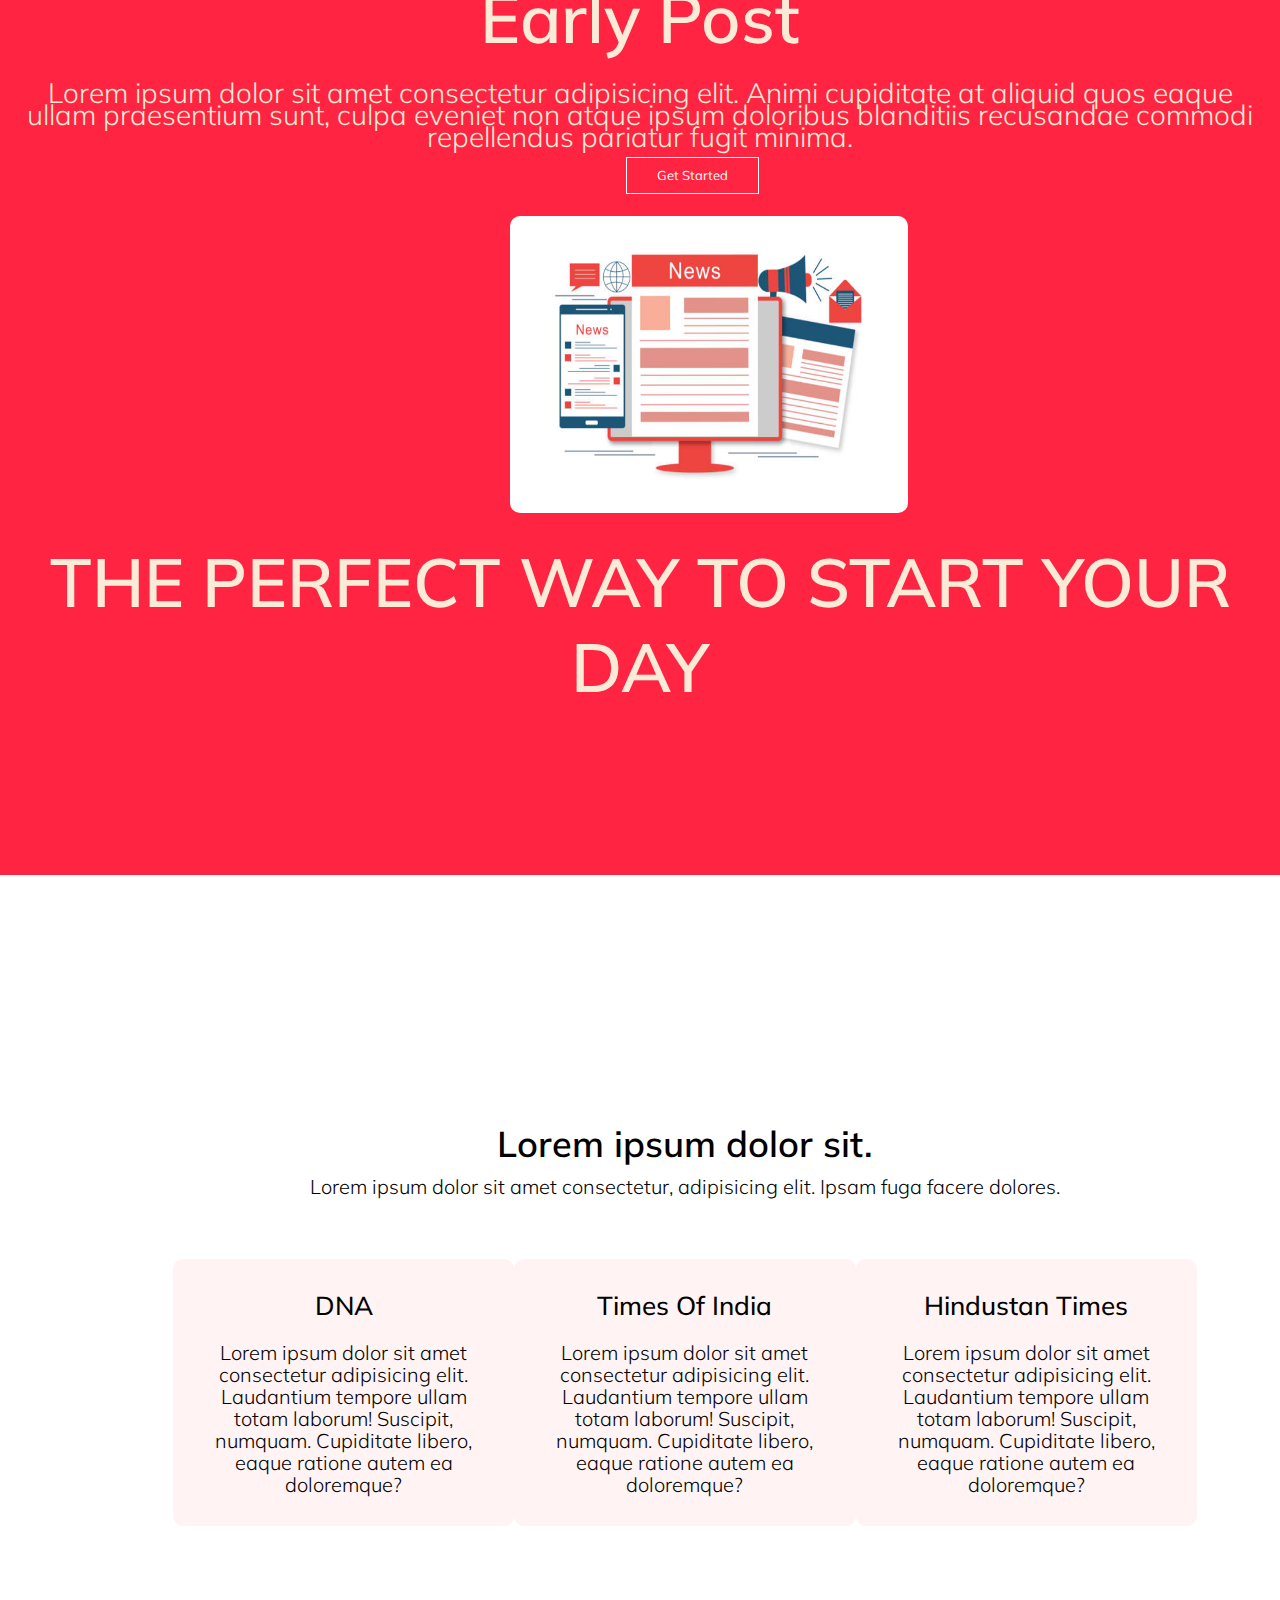
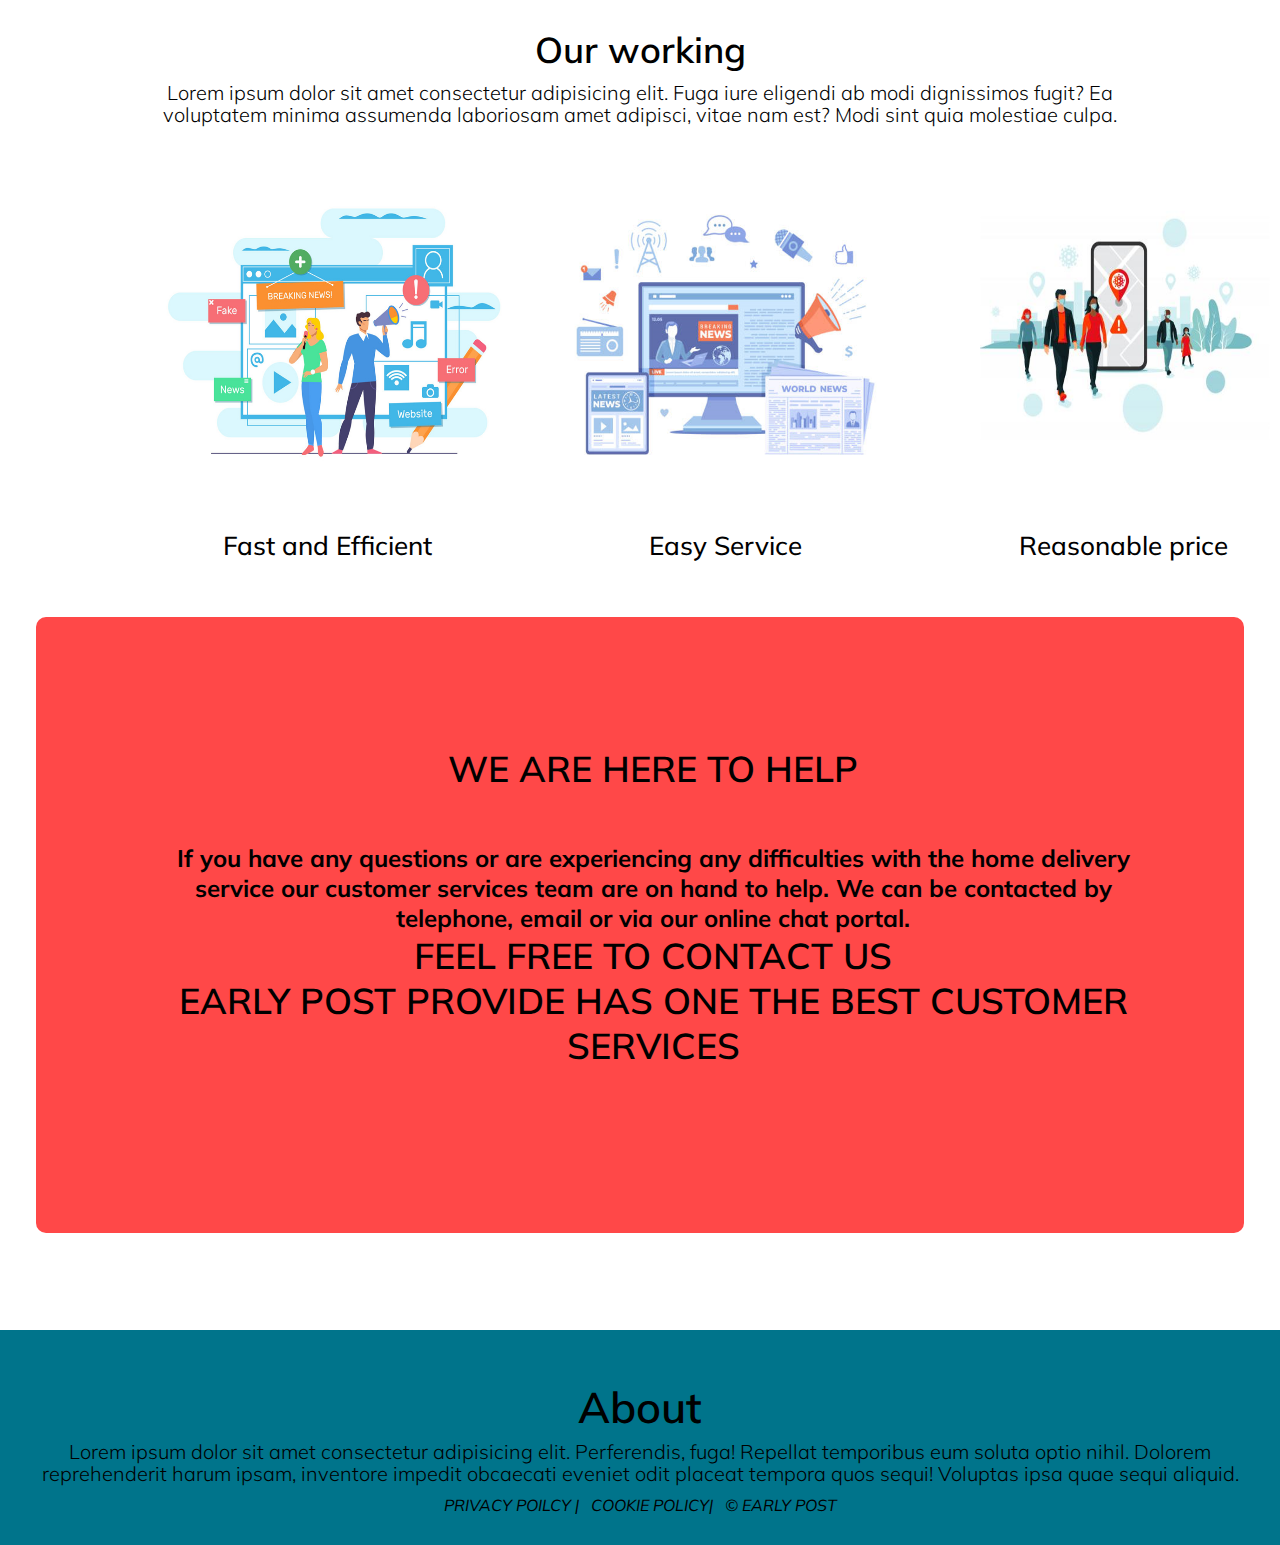
<file: index.html>
<!DOCTYPE html>
<html lang="en">

<head>
    <meta charset="UTF-8">
    <meta http-equiv="X-UA-Compatible" content="IE=edge">
    <meta name="viewport" content="width=device-width, initial-scale=1.0">
    <title>Early post</title>
    <link rel="stylesheet" href="/style.css">
</head>

<body>
    <section class="Image">

        <div class="TEXTBOX">
            <h1>Early Post</h1>
            <p>Lorem ipsum dolor sit amet consectetur adipisicing elit. Animi cupiditate at aliquid quos eaque ullam
                praesentium sunt, culpa eveniet non atque ipsum doloribus blanditiis recusandae commodi repellendus
                pariatur
                fugit minima.</p>
            <a href="" class="btn">Get Started</a>
            <img src="final.png" alt="">
            <h1>THE PERFECT WAY TO START YOUR DAY</h1>

        </div>

    </section>
    <section class="props">
        <h1>Lorem ipsum dolor sit.</h1>
        <p>Lorem ipsum dolor sit amet consectetur, adipisicing elit. Ipsam fuga facere dolores.</p>

        <div class="row">
            <div class="column">
                <h3>DNA</h3>
                <p>Lorem ipsum dolor sit amet consectetur adipisicing elit. Laudantium tempore ullam totam laborum!
                    Suscipit, numquam. Cupiditate libero, eaque ratione autem ea doloremque?</p>
            </div>
            <div class="column">
                <h3>Times Of India</h3>
                <p>Lorem ipsum dolor sit amet consectetur adipisicing elit. Laudantium tempore ullam totam laborum!
                    Suscipit,
                    numquam. Cupiditate libero, eaque ratione autem ea doloremque?</p>
            </div>
            <div class="column">
                <h3>Hindustan Times</h3>
                <p>Lorem ipsum dolor sit amet consectetur adipisicing elit. Laudantium tempore ullam totam laborum!
                    Suscipit,
                    numquam. Cupiditate libero, eaque ratione autem ea doloremque?</p>
            </div>
        </div>
    </section>
    <section class="working">
        <h1>Our working</h1>
        <p>Lorem ipsum dolor sit amet consectetur adipisicing elit. Fuga iure eligendi ab modi dignissimos fugit? Ea
            voluptatem minima assumenda laboriosam amet adipisci, vitae nam est? Modi sint quia molestiae culpa.</p>
        <div class="row">
            <div class="work-column">
                <img src="paper1.png" alt="">
                <div class="layer">
                    <h3>Fast and Efficient</h3>
                </div>
            </div>
            <div class="work-column">
                <img src="paper2.png">
                <div class="layer">
                    <h3>Easy Service</h3>
                </div>
            </div>
            <div class="work-column">
                <img src="paper3.png" alt="">
                <div class="layer">
                    <h3>Reasonable price</h3>
                </div>
            </div>
        </div>
    </section>
    <div class="call">
        <h1>WE ARE HERE TO HELP</h1>
        <a href="" class="btn">Contact US</a>
        <H2>If you have any questions or are experiencing any difficulties with the home delivery service our customer
            services team
            are on hand to help.
            We can be contacted by telephone, email or via our online chat portal.</br></H2>
        <h1>FEEL FREE TO CONTACT US </h1>
        <H1>EARLY POST PROVIDE HAS ONE THE BEST CUSTOMER SERVICES</H1>
    </div>
    <section class="footer">
        <h4>About</h4>
        <p>Lorem ipsum dolor sit amet consectetur adipisicing elit. Perferendis, fuga! Repellat temporibus eum soluta
            optio nihil. Dolorem reprehenderit harum ipsam, inventore impedit obcaecati eveniet odit placeat tempora
            quos sequi! Voluptas ipsa quae sequi aliquid.</p>
        <div class="end">
            <i class="">PRIVACY POILCY |</i>
            <i class=""> &nbsp COOKIE POLICY|</i>
            <i class=""> &nbsp &copy EARLY POST</i>

        </div>

    </section>


</body>

</html>
</file>
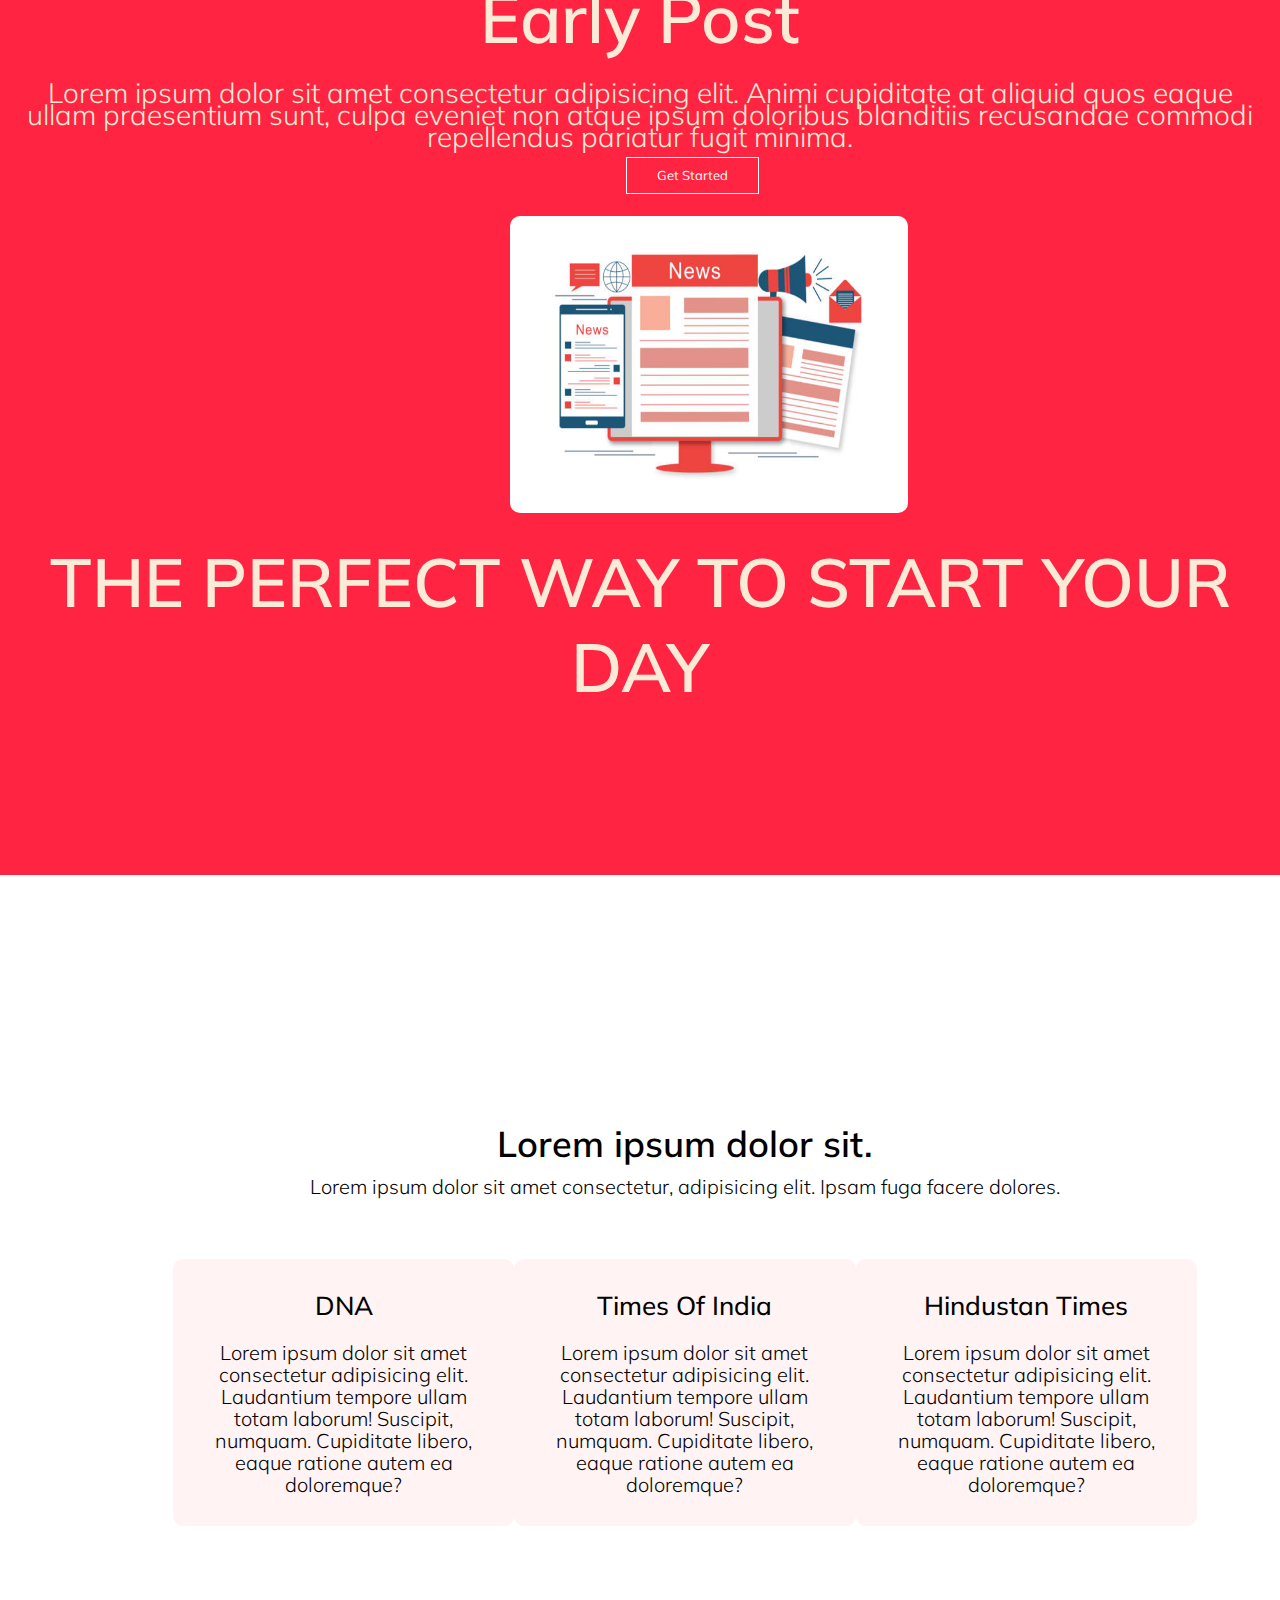
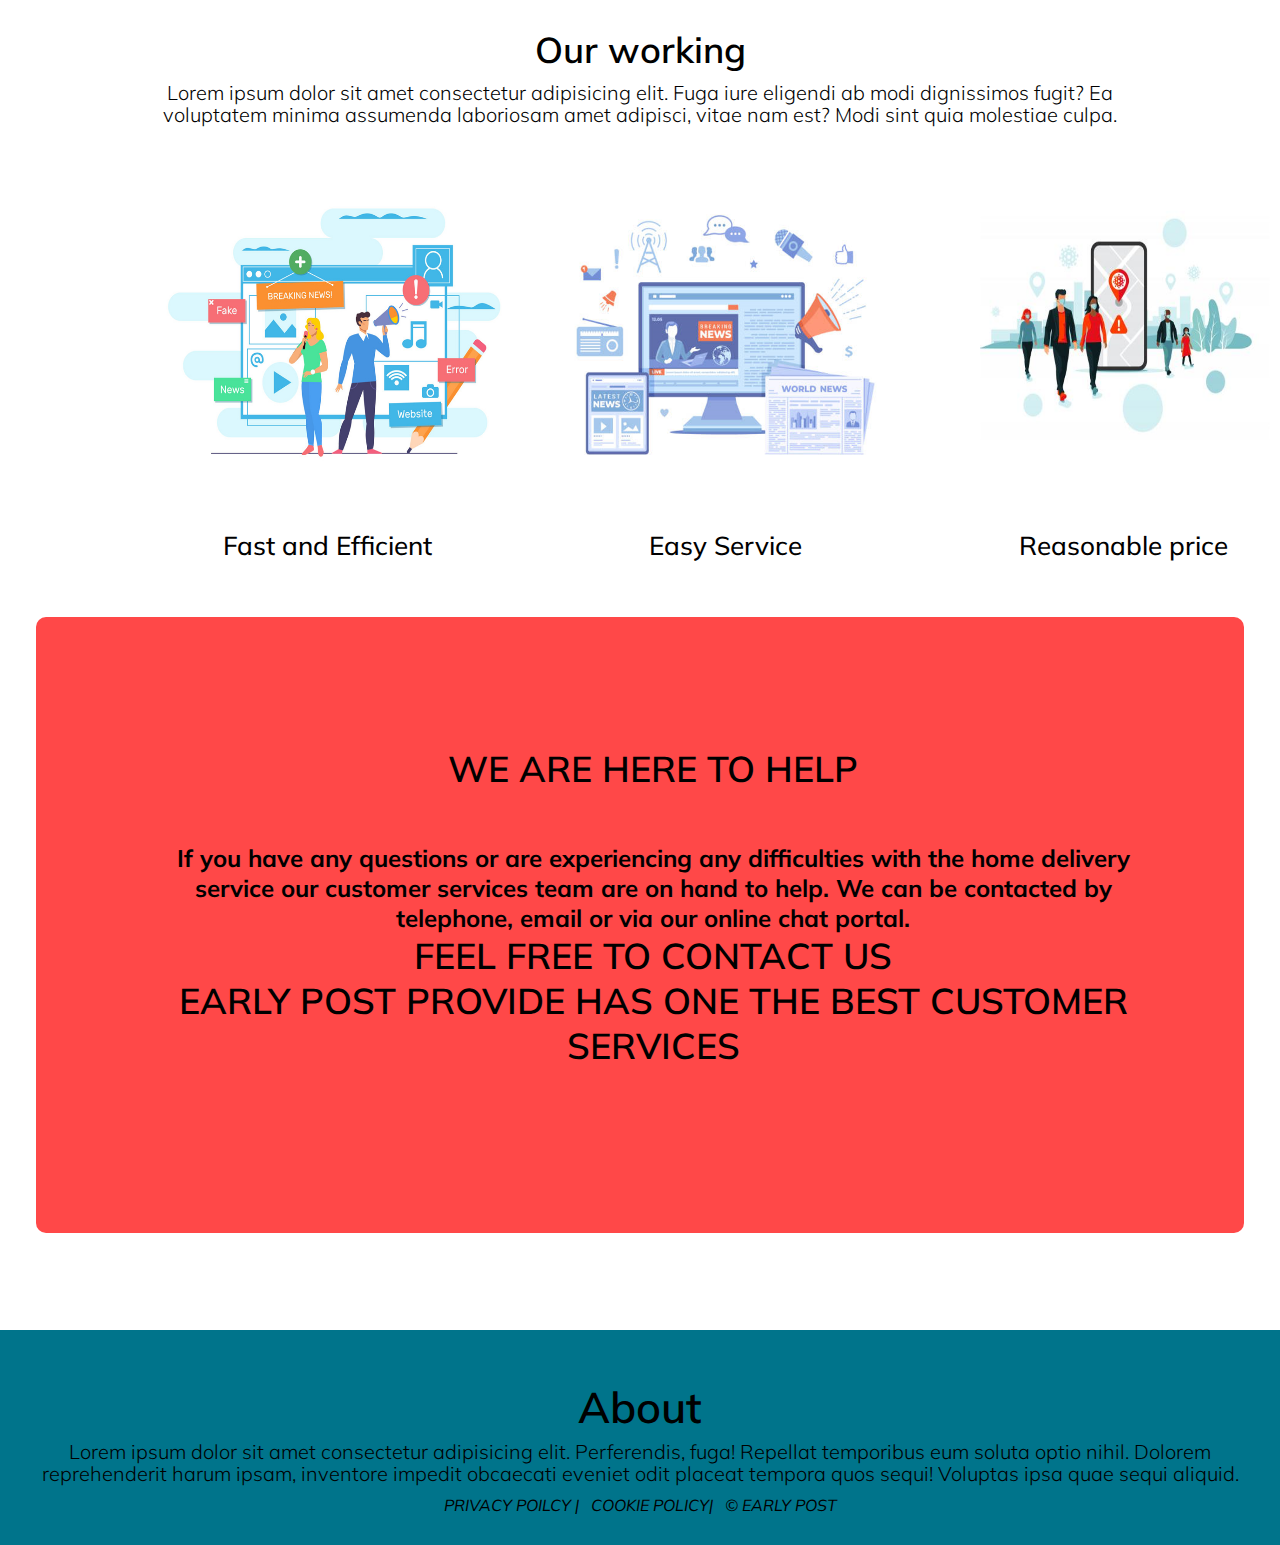
<file: miniproject.html>
<!DOCTYPE html>
<html lang="en">

<head>
    <meta charset="UTF-8">
    <meta http-equiv="X-UA-Compatible" content="IE=edge">
    <meta name="viewport" content="width=device-width, initial-scale=1.0">
    <title>Early post</title>
    <link rel="stylesheet" href="style.css">
</head>

<body>
    <section class="Image">

        <div class="TEXTBOX">
            <h1>Early Post</h1>
            <p>Lorem ipsum dolor sit amet consectetur adipisicing elit. Animi cupiditate at aliquid quos eaque ullam
                praesentium sunt, culpa eveniet non atque ipsum doloribus blanditiis recusandae commodi repellendus
                pariatur
                fugit minima.</p>
            <a href="" class="btn">Get Started</a>
            <img src="final.png" alt="">
            <h1>THE PERFECT WAY TO START YOUR DAY</h1>

        </div>

    </section>
    <section class="props">
        <h1>Lorem ipsum dolor sit.</h1>
        <p>Lorem ipsum dolor sit amet consectetur, adipisicing elit. Ipsam fuga facere dolores.</p>

        <div class="row">
            <div class="column">
                <h3>DNA</h3>
                <p>Lorem ipsum dolor sit amet consectetur adipisicing elit. Laudantium tempore ullam totam laborum!
                    Suscipit, numquam. Cupiditate libero, eaque ratione autem ea doloremque?</p>
            </div>
            <div class="column">
                <h3>Times Of India</h3>
                <p>Lorem ipsum dolor sit amet consectetur adipisicing elit. Laudantium tempore ullam totam laborum!
                    Suscipit,
                    numquam. Cupiditate libero, eaque ratione autem ea doloremque?</p>
            </div>
            <div class="column">
                <h3>Hindustan Times</h3>
                <p>Lorem ipsum dolor sit amet consectetur adipisicing elit. Laudantium tempore ullam totam laborum!
                    Suscipit,
                    numquam. Cupiditate libero, eaque ratione autem ea doloremque?</p>
            </div>
        </div>
    </section>
    <section class="working">
        <h1>Our working</h1>
        <p>Lorem ipsum dolor sit amet consectetur adipisicing elit. Fuga iure eligendi ab modi dignissimos fugit? Ea
            voluptatem minima assumenda laboriosam amet adipisci, vitae nam est? Modi sint quia molestiae culpa.</p>
        <div class="row">
            <div class="work-column">
                <img src="paper1.png" alt="">
                <div class="layer">
                    <h3>Fast and Efficient</h3>
                </div>
            </div>
            <div class="work-column">
                <img src="paper2.png">
                <div class="layer">
                    <h3>Easy Service</h3>
                </div>
            </div>
            <div class="work-column">
                <img src="paper3.png" alt="">
                <div class="layer">
                    <h3>Reasonable price</h3>
                </div>
            </div>
        </div>
    </section>
    <div class="call">
        <h1>WE ARE HERE TO HELP</h1>
        <a href="" class="btn">Contact US</a>
        <H2>If you have any questions or are experiencing any difficulties with the home delivery service our customer
            services team
            are on hand to help.
            We can be contacted by telephone, email or via our online chat portal.</br></H2>
        <h1>FEEL FREE TO CONTACT US </h1>
        <H1>EARLY POST PROVIDE HAS ONE THE BEST CUSTOMER SERVICES</H1>
    </div>
    <section class="footer">
        <h4>About</h4>
        <p>Lorem ipsum dolor sit amet consectetur adipisicing elit. Perferendis, fuga! Repellat temporibus eum soluta
            optio nihil. Dolorem reprehenderit harum ipsam, inventore impedit obcaecati eveniet odit placeat tempora
            quos sequi! Voluptas ipsa quae sequi aliquid.</p>
        <div class="end">
            <i class="">PRIVACY POILCY |</i>
            <i class=""> &nbsp COOKIE POLICY|</i>
            <i class=""> &nbsp &copy EARLY POST</i>

        </div>

    </section>


</body>

</html>
</file>
<file: style.css>
@import url('https://fonts.googleapis.com/css2?family=Mulish:wght@200&display=swap');
*{
    padding: 0px;
    margin: 0px;
    font-family: 'Mulish', sans-serif;
     
}
.TEXTBOX{
    width: 90%;
    color: rgb(12, 7, 7);
    position: absolute;
    top: 72%;
    left: 50%;
    transform: translate(-50%,-50%);
    text-align: center;
    font-size: 19px;
    color: antiquewhite;
     min-height: 100vh;
    width: 100%;
    background-color: #FF2442;
    background-position: center;
    background-size: cover;
    position: relative;
    padding-top: 850px;
    
}

.TEXTBOX h1{
    font-size: 68px;
    font-family: 'Mulish', sans-serif;
        margin-bottom: 142px;
}

.TEXTBOX p{
    margin: 10px 0 40px;
    font-family: 'Mulish', sans-serif;
    font-size: 28px; 
    margin-top: -130px;
}
.props{
margin-top: -681px;
width: 80%;
text-align: center;
padding-top: 52px;
padding-left: 173px;
padding-right: 143px;

}
h1{
    font-size: 36px;
font-weight: 600;
}
p{
    font-size: 20px;
font-weight: 300;
line-height: 22px;
padding: 10px;
}

.btn{
    display: inline-block;
    text-decoration: none;
    color: #fff;
    border: 1px solid #fff;
    padding: 12px 34px;
    font-size: 13px;
    background:transparent;
    position: relative;
    cursor: pointer;
}
.row{
    margin-top: 5%;
display: flex;
justify-content: space-between;
}
.column{
    background: #fff3f3;
border-radius: 10px;
margin-bottom: 5%;
padding: 20px 12px;
box-sizing: border-box;
transition: 0.5s
}

.btn:hover{
    border: 1px solid #f44336;
    background:black;
    transition: 0.5s;

}
h3{
    text-align: center;
    font-weight: 600;
    margin: 10px 0px;
}
.column:hover{
    box-shadow: 0 0 20px 20px rgba(0,0,0 ,0.2);
    @media(maxwidth:700px){
    .row{
        flex-direction: column;
    }
}
}
@media(max-width:700px )
{
    .TEXTBOX h1{
        font-size: 20px;

    }
}

.working{
    width: 80%;
margin: auto;
text-align: center;
padding-top: 50px;
}
.work-colum,img{
    border-radius: 10px;
margin-bottom: 30px;
position: relative;
overflow: hidden;
width: 398px;
height: 297px;

}
.layer{background: transparent;
height: 100%;
width: 100%;
}

.layer,h3{
    font-weight: 500;
font-size: 26px;
left: 50%;
}

.call{
   margin: 100px auto;
   width: 80%;
   
   background-position: center;
   background-size: cover;
   border-radius: 10px;
   text-align: center;
   padding-right: 79px;
padding-top: 129px;
margin-top: 45px;
margin-bottom: 97px;
padding-bottom: 165px;
background-color: #FF4848;
}
.TEXTBOX img{
    margin-top: 0px;
padding-top: -31px;
top: 18px;
margin-bottom: 030px;
}


.call,a{
    padding-left: 105px;
}
.btn{
    padding-top: 9px;
padding-bottom: 10px;
padding-left: 30px;
padding-right: 30px;
margin-top: 15px;
bottom: 345px;
left: 254px;
}
.footer{
    width: 100%;
text-align: center;
padding: 30px 0px;
background-color:#00748b;
}

.footer h4{
    margin-bottom: 25px;
margin-top: 20px;
font-weight: 600;
margin-bottom: -3px;
font-size: 43px;

}
.end{
    margin: 0 13px;
padding: 0 18px;
}
</file>
